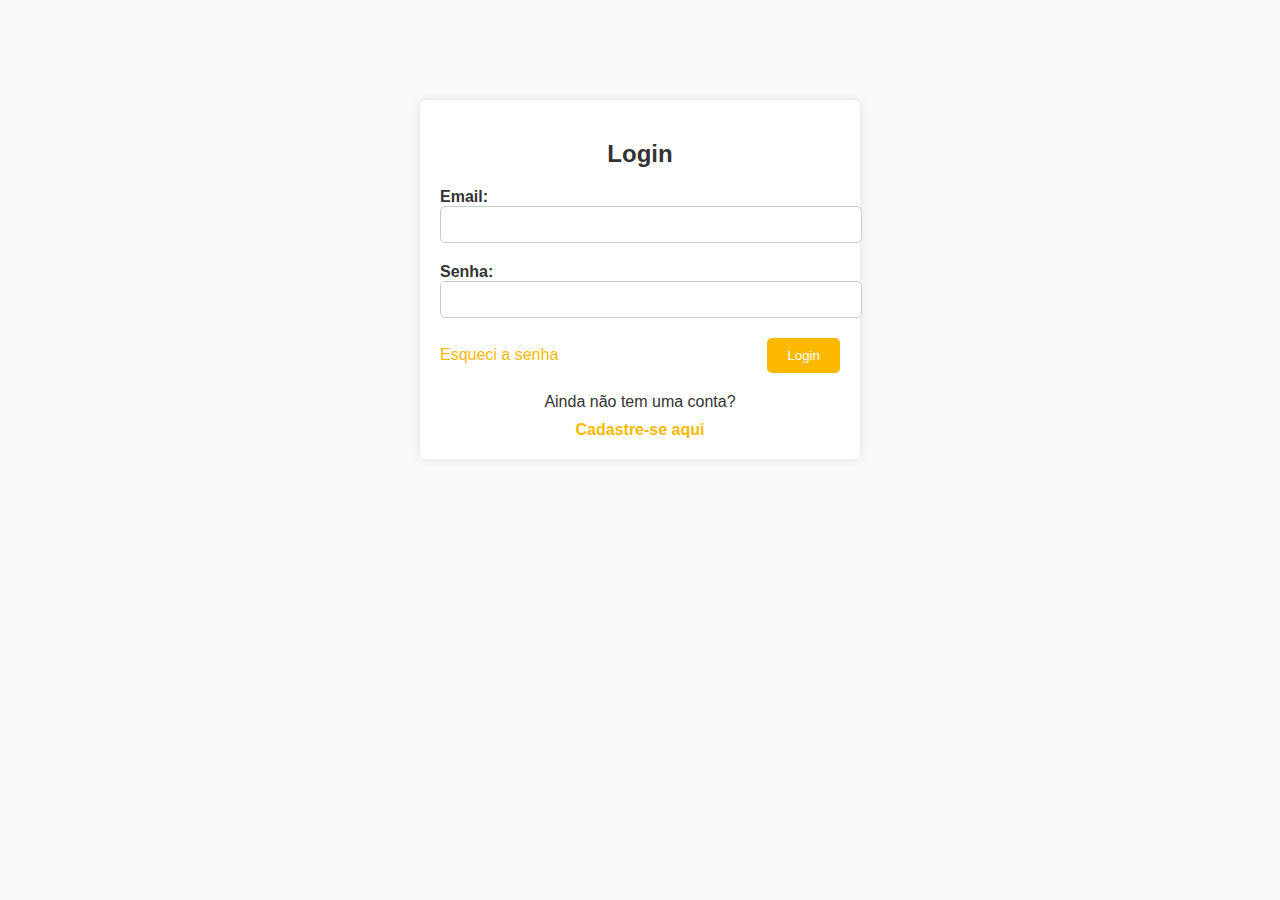
<file: paginadelogin.html>
<!DOCTYPE html>
<html lang="pt-BR">
<head>
    <meta charset="UTF-8">
    <meta name="viewport" content="width=device-width, initial-scale=1.0">
    <title>Login - Sudoeste Quadra 500</title>
    <link rel="stylesheet" href="styles-login.css">
</head>
<body>
    <div class="login-container">
        <form class="login-form">
            <h2>Login</h2>
            <label for="email">Email:</label>
            <input type="email" id="email" name="email" required>
            <label for="senha">Senha:</label>
            <input type="password" id="senha" name="senha" required>
            <div class="form-footer">
                <a href="#" class="forgot-password">Esqueci a senha</a>
                <button type="submit" class="login-button">Login</button>
            </div>
        </form>
        <div class="signup-link">
            <p>Ainda não tem uma conta?</p>
            <a href="paginaderegistro.html">Cadastre-se aqui</a>
        </div>
    </div>
</body>
</html>
</file>
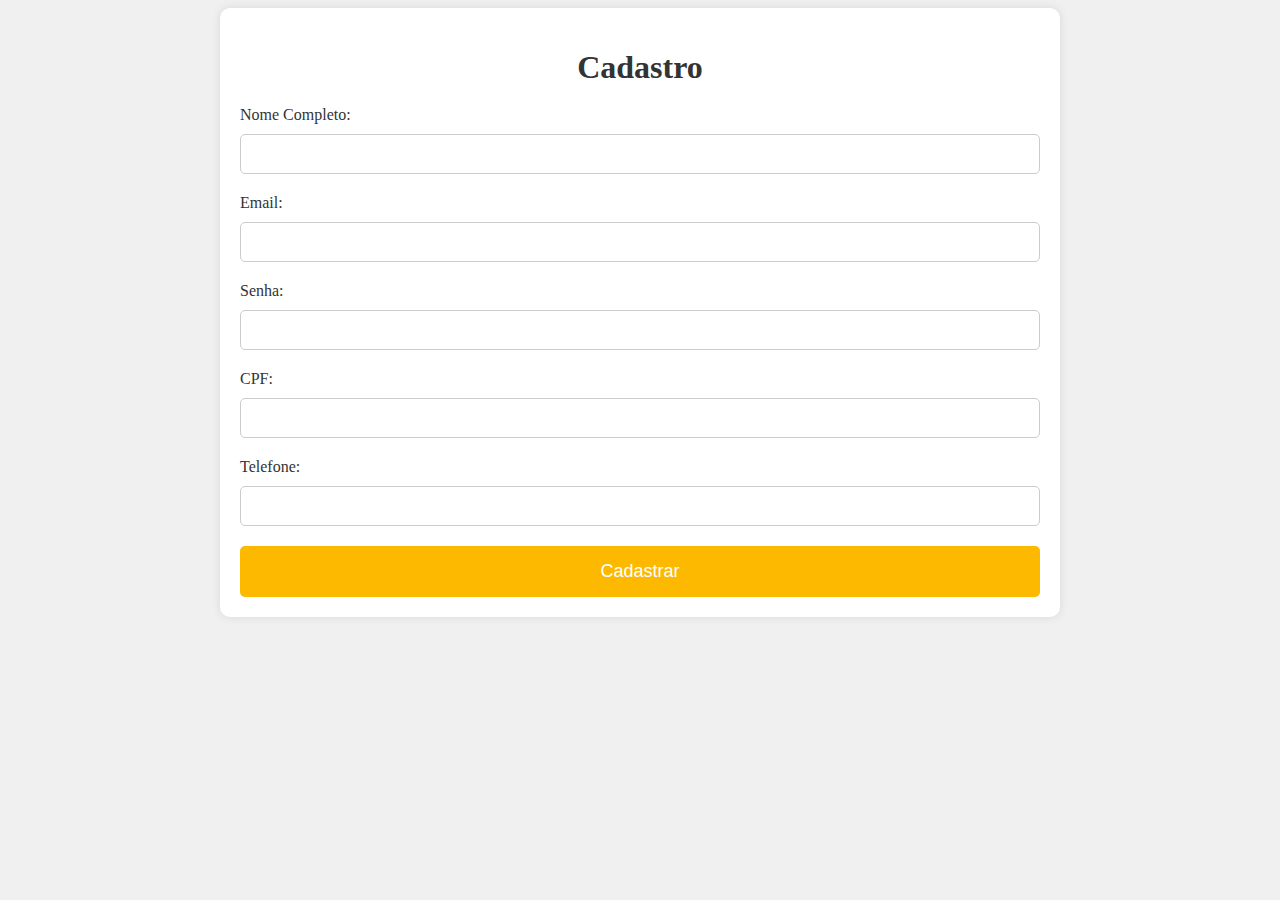
<file: paginaderegistro.html>
<!DOCTYPE html>
<html lang="pt-BR">
<head>
    <meta charset="UTF-8">
    <meta name="viewport" content="width=device-width, initial-scale=1.0">
    <title>Cadastro - Sudoeste Quadra 500</title>
    <link rel="stylesheet" href="styles.css">
    <style>
        /* Estilos adicionais específicos para esta página de cadastro */
        body {
            background-color: #f0f0f0;
        }

        .container {
            max-width: 800px;
            margin: 0 auto;
            padding: 20px;
            background-color: #fff;
            border-radius: 10px;
            box-shadow: 0 0 10px rgba(0, 0, 0, 0.1);
        }

        h1 {
            color: #333;
            text-align: center;
            margin-bottom: 20px;
        }

        form {
            display: flex;
            flex-direction: column;
        }

        label {
            margin-bottom: 10px;
            color: #333;
        }

        input[type="text"],
        input[type="email"],
        input[type="password"],
        input[type="tel"] {
            width: 100%;
            padding: 10px;
            margin-bottom: 20px;
            border: 1px solid #ccc;
            border-radius: 5px;
            font-size: 16px;
            box-sizing: border-box;
        }

        .radio-group {
            display: flex;
            margin-bottom: 20px;
        }

        .radio-label {
            margin-right: 20px;
            font-size: 16px;
            cursor: pointer;
        }

        .radio-input {
            display: none;
        }

        .radio-custom {
            width: 20px;
            height: 20px;
            border-radius: 50%;
            border: 2px solid #fcb900;
            margin-right: 10px;
            position: relative;
        }

        .radio-custom::after {
            content: "";
            display: block;
            width: 12px;
            height: 12px;
            background-color: #fcb900;
            border-radius: 50%;
            position: absolute;
            top: 50%;
            left: 50%;
            transform: translate(-50%, -50%) scale(0);
            transition: transform 0.3s;
        }

        .radio-input:checked + .radio-custom::after {
            transform: translate(-50%, -50%) scale(1);
        }

        input[type="submit"] {
            background-color: #fcb900;
            color: #fff;
            border: none;
            border-radius: 5px;
            padding: 15px;
            font-size: 18px;
            cursor: pointer;
            transition: background-color 0.3s;
        }

        input[type="submit"]:hover {
            background-color: #ffad33;
        }
    </style>
</head>
<body>
    <div class="container">
        <h1>Cadastro</h1>
        <form action="processar_cadastro.php" method="post">
            <label for="nome">Nome Completo:</label>
            <input type="text" id="nome" name="nome" required>

            <label for="email">Email:</label>
            <input type="email" id="email" name="email" required>

            <label for="senha">Senha:</label>
            <input type="password" id="senha" name="senha" required>

            <label for="cpf">CPF:</label>
            <input type="text" id="cpf" name="cpf" required>

            <label for="telefone">Telefone:</label>
            <input type="tel" id="telefone" name="telefone" required>
            <input type="submit" value="Cadastrar">
        </form>
    </div>
</body>
</html>
</file>
<file: styles-login.css>
body {
    margin: 0;
    font-family: Arial, sans-serif;
    background-color: #f9f9f9; /* Cor de fundo padrão do site */
}

.login-container {
    width: 100%;
    max-width: 400px;
    margin: 100px auto;
    background-color: #fff; /* Cor de fundo do contêiner de login */
    padding: 20px;
    border-radius: 5px;
    box-shadow: 0 0 10px rgba(0, 0, 0, 0.1); /* Sombra suave */
}

.login-form h2 {
    margin-bottom: 20px;
    text-align: center;
    color: #333; /* Cor do texto */
}

.login-form label {
    font-weight: bold;
    color: #333; /* Cor do texto */
}

.login-form input {
    width: 100%;
    padding: 10px;
    margin-bottom: 20px;
    border: 1px solid #ccc; /* Cor da borda */
    border-radius: 5px;
}

.form-footer {
    display: flex;
    justify-content: space-between;
    align-items: center;
}

.forgot-password {
    color: #fcb900; /* Cor do link 'Esqueci a senha' */
    text-decoration: none;
}

.login-button {
    padding: 10px 20px;
    background-color: #fcb900; /* Cor de fundo do botão */
    color: #fff; /* Cor do texto do botão */
    border: none;
    border-radius: 5px;
    cursor: pointer;
    transition: background-color 0.3s ease;
}

.login-button:hover {
    background-color: #ffd344; /* Cor de fundo do botão ao passar o mouse */
}

.signup-link {
    margin-top: 20px;
    text-align: center;
}

.signup-link p {
    margin-bottom: 10px;
    color: #333; /* Cor do texto */
}

.signup-link a {
    color: #fcb900; /* Cor do link de cadastro */
    text-decoration: none;
    font-weight: bold;
}
</file>
<file: styles.css>
/* ---------------------------------- HEADER ----------------------------------------------------------- */

header {
    background-color: #333;
    padding: 10px 20px;
    display: flex;
    align-items: center;
    justify-content: space-between;
    position: relative; /* Para posicionamento absoluto dos elementos filhos */
}

header .container {
    display: flex;
    align-items: center;
}

header img {
    max-width: 130px;
    height: auto;
}

nav a {
    color: white;
    text-decoration: none;
    padding: 20px;
    font-size: 1.2em;
    margin: 0 10px;
}

nav a:hover {
    border-bottom: 2px solid white;
}

nav {
    display: flex;
    justify-content: flex-end;
    margin-left: auto;
}

/* Estilos para os botões de login e cadastro */
.login-button, .signup-button {
    background-color: #fcb900; /* Cor amarela */
    color: black; /* Cor do texto preto */
    border: none;
    padding: 10px 20px;
    border-radius: 5px;
    cursor: pointer;
    font-size: 18px;
    transition: background-color 0.3s;
}

.login-button:hover, .signup-button:hover {
    background-color: #ffd344; /* Cor amarela clara ao passar o mouse */
}


.login-cadastro-button:hover {
    background-color: #ffd344;
}

/* Estilos para o container do botão de contato */
.contact-button-container {
    position: absolute;
    top: 20px; /* Ajuste conforme necessário */
    right: 20px; /* Ajuste conforme necessário */
}

/* Estilos para o botão de contato */
.contact-button {
    background-color: #fcb900; /* Cor amarela */
    color: black;
    border: none;
    cursor: pointer;
    font-size: 18px;
    border-radius: 5px;
    padding: 10px 20px;
}

.contact-button:hover {
    background-color: #ffd344; /* Cor amarela clara ao passar o mouse */
}

/* ---------------------------------- SOBRE ----------------------------------------------------------- */

#sobre1 {
    background-color: #f2f2f2;
    padding: 50px 0;
}

.sobre-container {
    max-width: 1200px;
    margin: 0 auto;
    padding: 0 20px;
    background-color: #fff;
    border-radius: 10px;
    box-shadow: 0 2px 5px rgba(0, 0, 0, 0.1);
    padding: 30px;
}

.sobre-container h1 {
    text-align: center;
    margin-bottom: 30px;
    font-size: 36px;
    color: #333;
}

#sobre p {
    text-align: justify;
    font-size: 18px;
    color: #666;
    line-height: 1.6;
}

#sobre .imagens {
    display: flex;
    justify-content: space-around;
    margin-bottom: 20px;
}

#sobre .imagens img {
    width: 32%;
    border-radius: 5px;
}

.sobre-destaques {
    margin-bottom: 20px;
}

.sobre-destaques h2 {
    font-size: 24px;
    color: #333;
    margin-bottom: 10px;
}

.sobre-destaques ul {
    list-style-type: disc;
    margin-left: 20px;
}

.sobre-destaques ul li {
    font-size: 18px;
    color: #666;
}


/* -------------------------------------- EMPREENDIMENTOS------------------------------------------------------- */

#empreendimento {
    margin-top: 20px;
}

#empreendimento h2 {
    margin-top: 0;
}

#empreendimento .box {
    border: 1px solid #ccc;
    padding: 20px;
    margin-bottom: 20px;
    background-color: #f2f2f2; /* Cor de fundo branco meio gelo */
}

#empreendimento .small-image {
    max-width: 150px;
    margin-right: 20px;
}

#empreendimento .ppp {
    margin: 0;
}

#empreendimento .button-secondary {
    background-color: #fcb900;
    color: #000; /* Cor do texto preto */
    border: none;
    padding: 10px 20px;
    border-radius: 5px;
    cursor: pointer;
    display: inline-block; /* Garante que o botão tenha as dimensões especificadas */
    width: 150px; /* Defina uma largura fixa para o botão */
    height: 50px; /* Defina uma altura fixa para o botão */
    text-align: center; /* Centralize o texto */
    line-height: 30px; /* Centralize verticalmente o texto */
}

#empreendimento .button-secondary:hover {
    background-color: #ffd344;
}

#empreendimento .container {
    display: flex;
    align-items: center;
    justify-content: space-between;
    margin-top: 20px;
}

#empreendimento .container .ppp {
    margin: 0 auto;
    margin-left: 2px; /* Ajuste da margem esquerda para alinhar com a imagem */
}

/* ---------------------------------- FOOTER ----------------------------------------------------------- */

#contato {
    display: flex;
    background-color: #d4bd9e;
    padding: 20px;
}

.small-imagem {
    width: 50%;
    height: auto;
    max-width: 532px;
    margin-left: auto; /* Alterado para 0 para alinhar à esquerda */
    margin-right: auto; /* Alterado para auto para alinhar à direita */
    margin-bottom: 10px; /* Ajuste o valor conforme necessário */
}

/* --------------------------------------- MEDIA QUERY ------------------------------------------------------- */

@media (max-width: 1400px) {

    #sobre {
        display: flex;
        flex-direction: column;
    }

    .small-imagemm {
        width: 95%;
        height: auto;
        max-width: 532px;
        margin-left: auto;
        margin-right: auto;
        display: block;
        margin-bottom: 15px;
        border-left: 1px solid black;
    }

    .pppp {
        clear: both;
        margin-left: 20px;
        font-size: 20px;
    }
}

@media (max-width: 800px) {

    .button-primary {
        display: none;
    }

    .small-imagemm {
        width: 95%;
        height: auto;
        max-width: 532px;
        margin-left: auto;
        margin-right: auto;
        display: block;
        margin-bottom: 15px;
        border-left: 1px solid black;
    }

    .small-image {
        width: 90%;
        height: auto;
        max-width: 450px;
        display: block;
        margin: 0;
    }

    .container {
        display: flex;
        align-items: center;
        border-bottom: 1px solid black;
        flex-direction: column;
    }
}

@media (max-width: 600px) {

    nav {
        display: flex;
        flex-direction: column;
    }

    .small-imagemm {
        width: 95%;
        height: auto;
        max-width: 532px;
        margin-left: auto;
        margin-right: auto;
        display: block;
        margin-bottom: 15px;
        border-left: 1px solid black;
    }
}

@media (max-width: 400px) {

    .small-imagemm {
        width: 95%;
        height: auto;
        max-width: 532px;
        margin-left: auto;
        margin-right: auto;
        display: block;
        margin-bottom: 15px;
        border-left: 1px solid black;
    }
}
</file>
